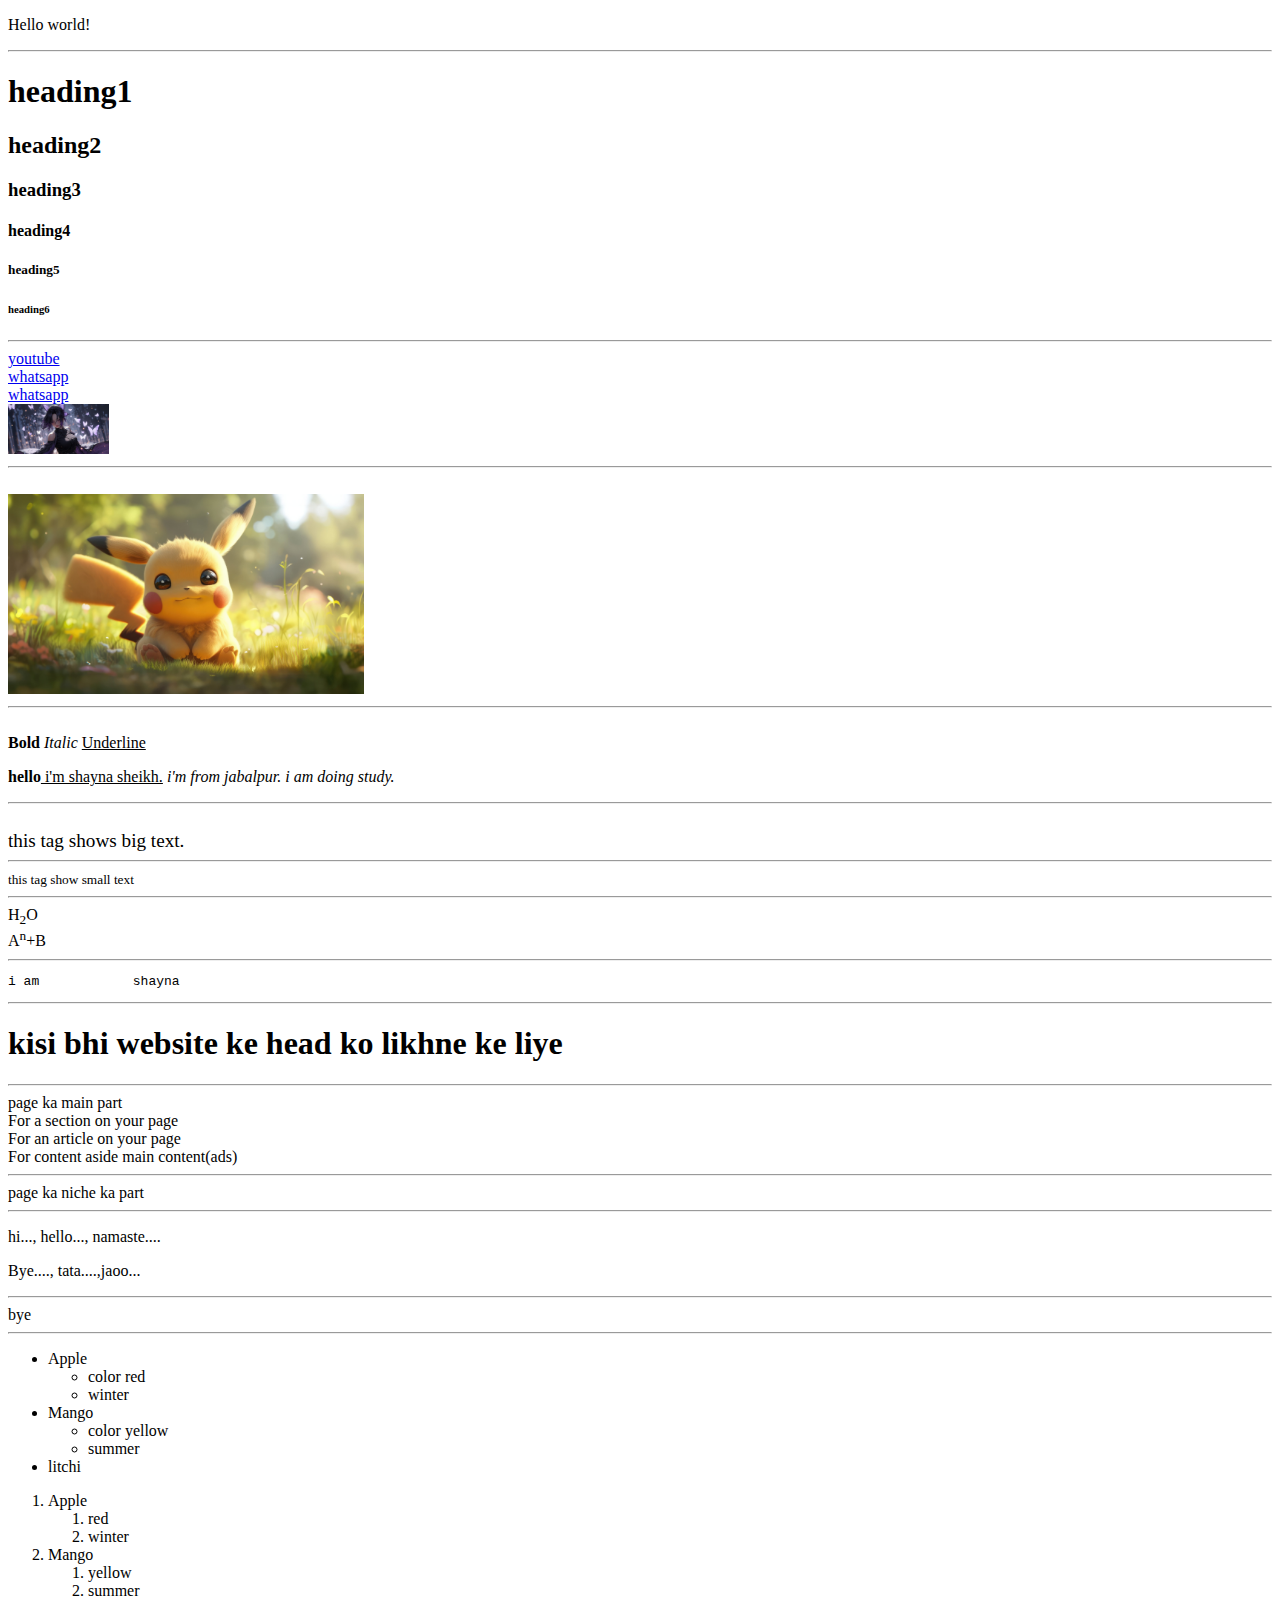
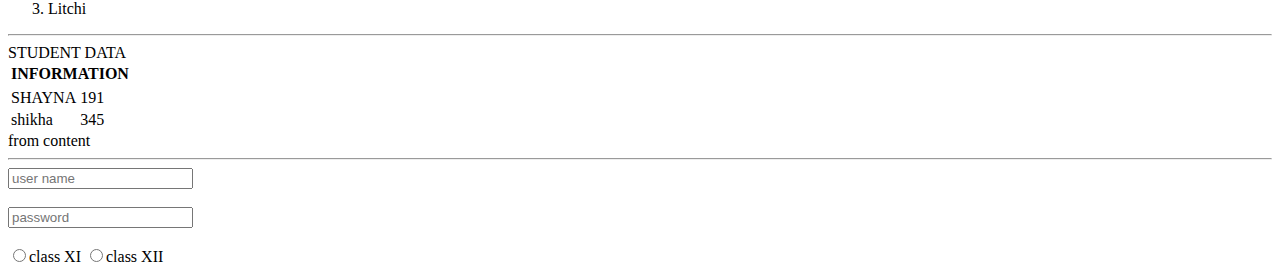
<file: HTML Code/html tutorial/index.html>
<!DOCTYPE html>
<html lang="en">
<head>
    <meta charset="UTF-8">
    <meta name="viewport" content="width=device-width, initial-scale=1.0">
    <title>My First page</title>
</head>
<body>
    <!--h1,h2... for impotance-->
<p> Hello world!</p>
<hr>
<h1>heading1</h1>
<h2>heading2</h2>
<h3>heading3</h3>
<h4>heading4</h4>
<h5>heading5</h5>
<h6>heading6</h6>
<hr>

<!--Anchor Tag = used to add links to your page-->
<a href="https://www.youtube.com/">youtube</a>

<!--<br>= for next line or break-->
<br> <a href="https://web.whatsapp.com/">whatsapp</a>

<br> <a href="https://web.whatsapp.com/" target="_main">whatsapp</a><!--target="_main" for open line on new tab-->
<br> <a href="https://www.youtube.com" target="_main"><img src="13402381-b7afcc36-5190-4199-aedf-881c97573e53 copy.jpg" alt="youtube"
    height="50"
    /></a><!--for image clickable-->

<hr>

<!---->
<br> <img 
src="wallpaper.jpg" alt="nootbook"; height="200"/>
<hr>

<br>
<!--Bold, Italic,Underline used to highlight text in your page-->
<b>Bold</b>
<i>Italic</i>
<u>Underline</u>

<br>

<p><b>hello</b><u> i'm shayna sheikh.</u> <i>i'm from jabalpur. i am doing study.</i></p>
<hr>
<br>
<big>this tag shows big text.</big>
<!--<hr> used to display a horizontal ruler, used to separate content or for divide different diffrenet section(scale)-->
<hr>
<small>this tag show small text</small>
<hr>


H<sub>2</sub>O <!--to used write formula like chemical formula-->
<br>A<sup>n</sup>+B<!--to used write formula like mathametic formula-->
<hr>

<!--<pre> to write space on tex-->
    <pre>i am            shayna</pre>
<hr>

<header><h1> kisi bhi website ke head ko likhne ke liye</h1></header>
<hr>

<main>page ka main part</main>
<!--Inside Main Tag-->
<section>For a section on your page</section>
<article>For an article on your page</article>
<aside>For content aside main content(ads)</aside>
<hr>
<footer>page ka niche ka part</footer>
<hr>
<!--Div is a container used for other HTML element..........Block element(takes full width)jitni line likhi hai wo puri line space occupied karega-->
<div><p>hi..., hello..., namaste....</p>
</div>

<div><p>Bye...., tata....,jaoo...</p>
</div>
<hr>
<!--Span tag - span is also a container used for other HTML element.................Inline Element(takes width as per size)jitna likha utna hi space legaa -->
<span>bye</span>
<hr>

<!--Lists are used to represent real life list data-->
<!--1.unodered  (show points in bolit points)-->
<ul>
    <li>Apple</li>
    <ul>
        <li>color red</li>
        <li>winter</li>
    </ul>
    <li>Mango</li>
    <ul>
        <li>color yellow</li>
        <li>summer</li>
    </ul>
    <li>litchi</li>
</ul>


<!--2. ordered (show points in number form)-->
<ol>
    <li>Apple</li>
    <ol>
        <li>red</li>
        <li>winter</li>
    </ol>
    <li>Mango</li>
    <ol>
        <li>yellow</li>
        <li>summer</li>
    </ol>
    <li>Litchi</li>
</ol>
<hr>

<!---Tables are used to represent real life table data-->

<!--1. <tr> used to display table row-->
<!--2. <td> used to display table data-->
<!--3. <th> used to display table header-->
 
 <caption>STUDENT DATA</caption>
 
    <table>
        <thead>
 <tr>
    <th colspan="2">
    INFORMATION
 </th>
    
 </tr> 
  </thead> 
  </table>

<tbody>
 <table>
    <thead>
 <tr>
    <td>SHAYNA</td>
    <td>191</td>
 </tr>
 <tr>
    <td>shikha</td>
    <td>345</td>
 </tr>
    </thead>
  </table>
</tbody>

  <!--<th colspan colounm ke bich mai ek naam likhna ho.-->

  <!--Forms are used to collect data from the user.eg.sign up/login/help requests/contact me-->
  <form>
    from content
  </form>
  <hr>

  <!--Action in Form= Action attribute is used to define what action needs to be performed when a form is submitted-->

  <form action="/action.php">
    <input type="text" placeholder="user name">
    <br>
    <br>
    <input type="password" placeholder="password">

  </form>

  <!--Label-->
  <br>

  <label for="101">
    <input type="radio" value="class XI" name="class" id="1011">class XI
 </label>

  </label for="id2">
    <input type="radio" value="class XII" name="class XI" id="id2">class XII
  </label>




 
  


    
</body>
</html>
</file>
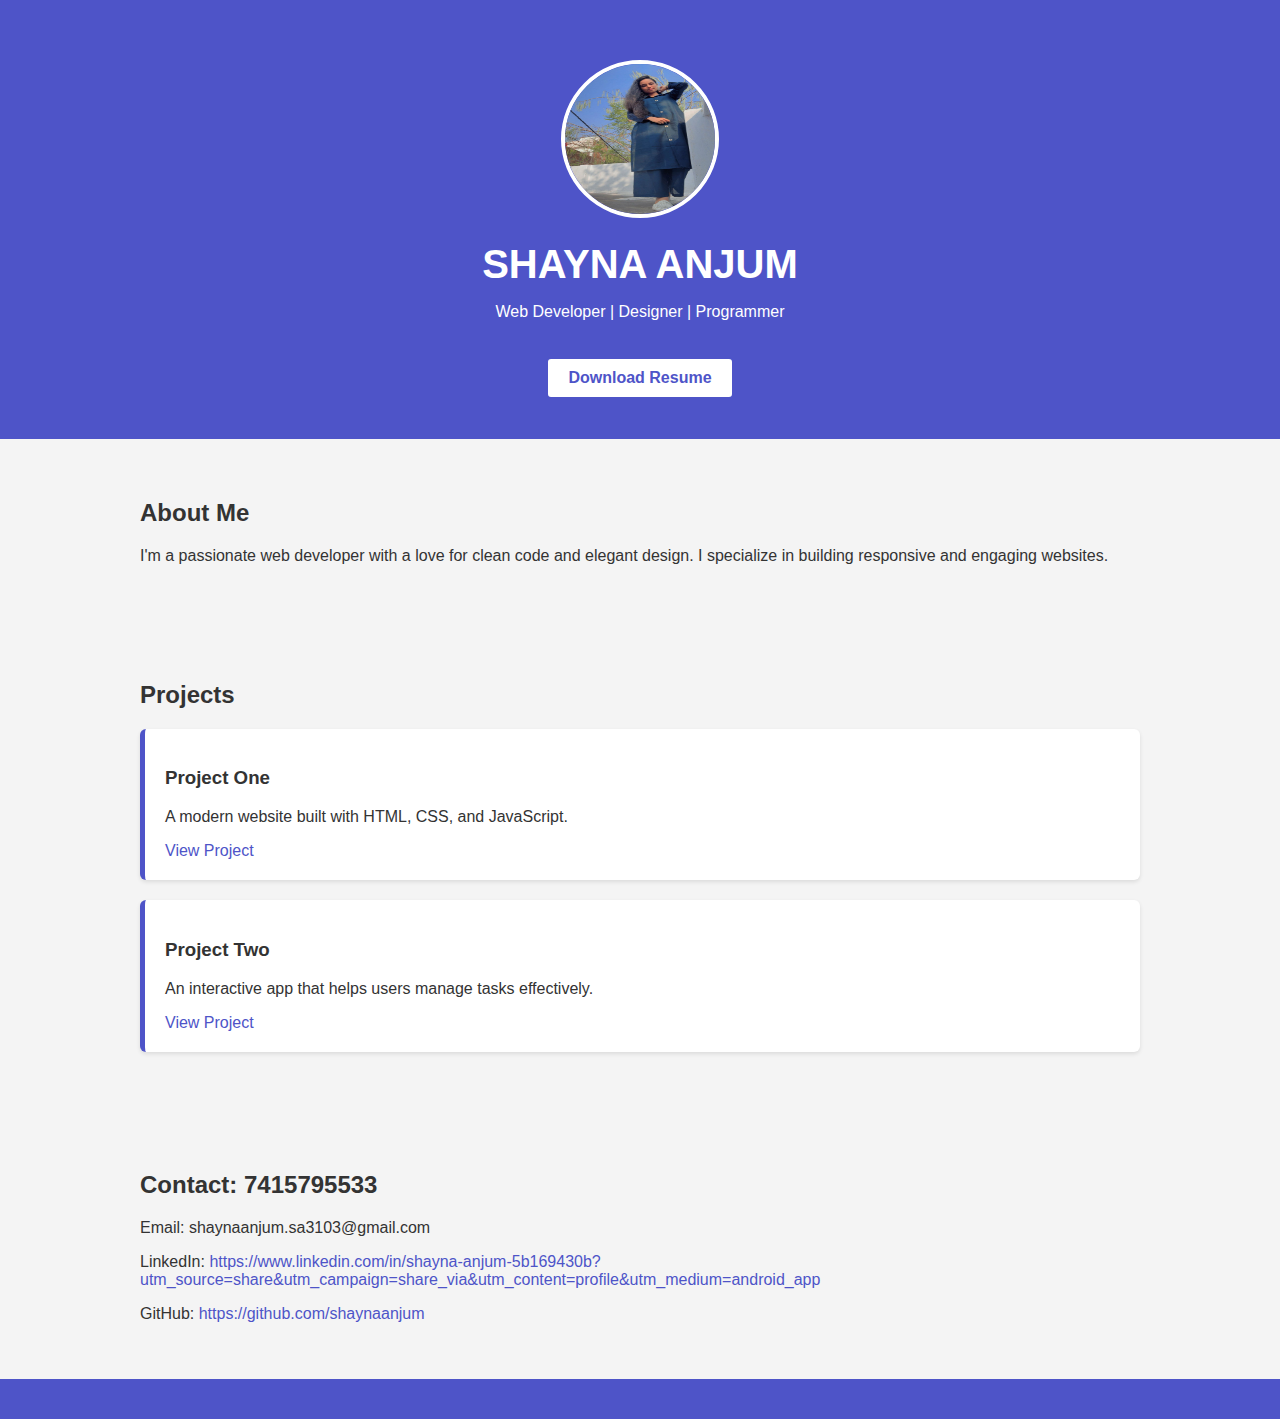
<file: HTML Code/portfolio.chat/index.html>
<!DOCTYPE html>
<html lang="en">
<head>
  <meta charset="UTF-8" />
  <meta name="Shayna Anjum" content="width=device-width, initial-scale=1.0" />
  <title>My Portfolio</title>
  <style>
    body {
      font-family: 'Segoe UI', Tahoma, Geneva, Verdana, sans-serif;
      margin: 0;
      background: #f4f4f4;
      color: #333;
      animation: fadeIn 1s ease-in;
    }

    @keyframes fadeIn {
      from { opacity: 0; }
      to { opacity: 1; }
    }

    header {
      background: #4e54c8;
      color: white;
      padding: 40px 20px;
      text-align: center;
    }

    header img {
      width: 150px;
      height: 150px;
      border-radius: 50%;
      border: 4px solid white;
      margin-top: 20px;
    }

    header h1 {
      margin: 20px 0 10px;
      font-size: 2.5em;
    }

    section {
      padding: 40px 20px;
      max-width: 1000px;
      margin: auto;
    }

    .project {
      background: white;
      padding: 20px;
      margin-bottom: 20px;
      border-left: 5px solid #4e54c8;
      border-radius: 6px;
      box-shadow: 0 2px 4px rgba(0,0,0,0.1);
      transition: transform 0.3s;
    }

    .project:hover {
      transform: translateY(-5px);
    }

    footer {
      text-align: center;
      padding: 20px;
      background: #4e54c8;
      color: white;
    }

    a {
      color: #4e54c8;
      text-decoration: none;
    }

    .resume-btn {
      display: inline-block;
      margin-top: 20px;
      padding: 10px 20px;
      background: white;
      color: #4e54c8;
      border: 2px solid #4e54c8;
      border-radius: 5px;
      text-decoration: none;
      font-weight: bold;
      transition: background 0.3s, color 0.3s;
    }

    .resume-btn:hover {
      background: #4e54c8;
      color: white;
    }
  </style>
</head>
<body>
  <header>
    <img src="eid.jpg" alt="SHAYNA ANJUM" />
    <h1>SHAYNA ANJUM</h1>
    <p>Web Developer | Designer | Programmer</p>
    <a class="resume-btn" href="resume.pdf" download>Download Resume</a>
  </header>

  <section>
    <h2>About Me</h2>
    <p>
      I'm a passionate web developer with a love for clean code and elegant design. I specialize in building responsive and engaging websites.
    </p>
  </section>

  <section>
    <h2>Projects</h2>
    <div class="project">
      <h3>Project One</h3>
      <p>A modern website built with HTML, CSS, and JavaScript.</p>
      <a href="#">View Project</a>
    </div>
    <div class="project">
      <h3>Project Two</h3>
      <p>An interactive app that helps users manage tasks effectively.</p>
      <a href="#">View Project</a>
    </div>
  </section>

  <section>
   <h2>Contact: 7415795533</h2>
    <p>Email: shaynaanjum.sa3103@gmail.com</p>
    <p>LinkedIn: <a href="#">https://www.linkedin.com/in/shayna-anjum-5b169430b?utm_source=share&utm_campaign=share_via&utm_content=profile&utm_medium=android_app</a></p>
    <p>GitHub: <a href="#">https://github.com/shaynaanjum</a></p>  
</section>

  <footer>
  </footer>
</body>
</html>
</file>
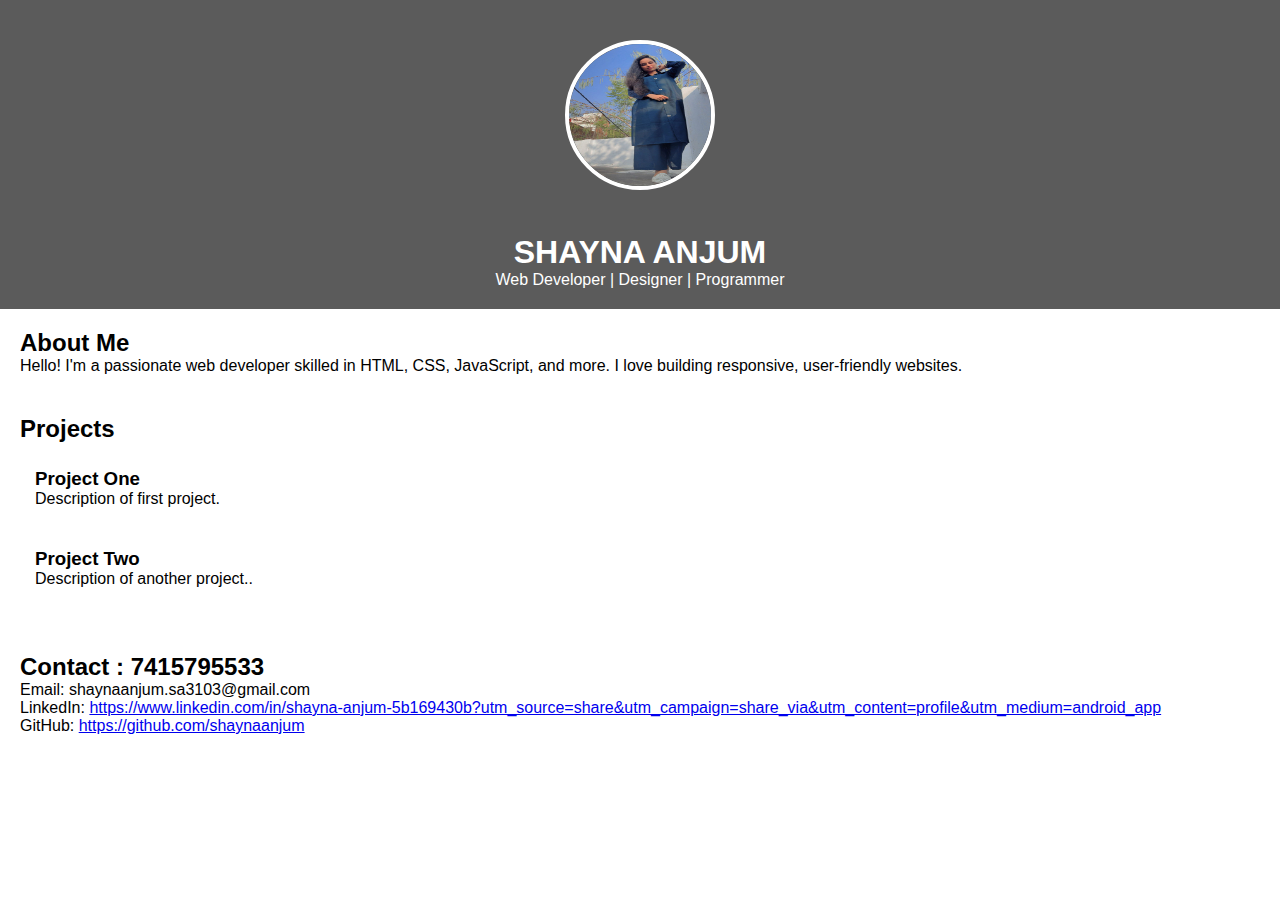
<file: HTML Code/portfolio1.chat/index.html>
<!DOCTYPE html>
<html lang="en">
<head>
  <meta charset="UTF-8" />
  <meta name="viewport" content="width=device-width, initial-scale=1.0"/>
  <title>My Portfolio</title>
  <link rel="stylesheet" href="./styles/Global.css">
  <style>
    

    header img {
      width: 150px;
      height: 150px;
      border-radius: 50%;
      border: 4px solid white;
      margin-top: 20px;
    }
    header {
      background: rgb(91, 91, 91);
      color: white;
      padding: 20px 0;
      text-align: center;
    }
    section {
      padding: 20px;
    }
    .project {
      background: white;
      margin: 10px 0;
      padding: 15px;
      border-radius: 5px;
    }
    footer {
      text-align: center;
      background: grey;
      color: white;
      padding: 10px;
      margin-top: 20px;
    }
  </style>
</head>
<body>

    <header>
        <img src="eid.jpg" alt="SHAYNA ANJUM" />
      </header>

  <header>
    <h1>SHAYNA ANJUM</h1>
    <p>Web Developer | Designer | Programmer</p>
  </header>

  <section>
    <h2>About Me</h2>
    <p>Hello! I'm a passionate web developer skilled in HTML, CSS, JavaScript, and more. I love building responsive, user-friendly websites.</p>
  </section>

  <section>
    <h2>Projects</h2>
    <div class="project">
      <h3>Project One</h3>
      <p>Description of first project.</p>
    </div>
    <div class="project">
      <h3>Project Two</h3>
      <p>Description of another project..</p>
    </div>
  </section>

  <section>
    <h2>Contact : 7415795533</h2>
    <p>Email: shaynaanjum.sa3103@gmail.com</p>
    <p>LinkedIn: <a href="#" target="_blank">https://www.linkedin.com/in/shayna-anjum-5b169430b?utm_source=share&utm_campaign=share_via&utm_content=profile&utm_medium=android_app</a></p>
    <p>GitHub:  <a href="#" target="_blank">https://github.com/shaynaanjum</a></p>  
</section>

</body>
</html>
</file>
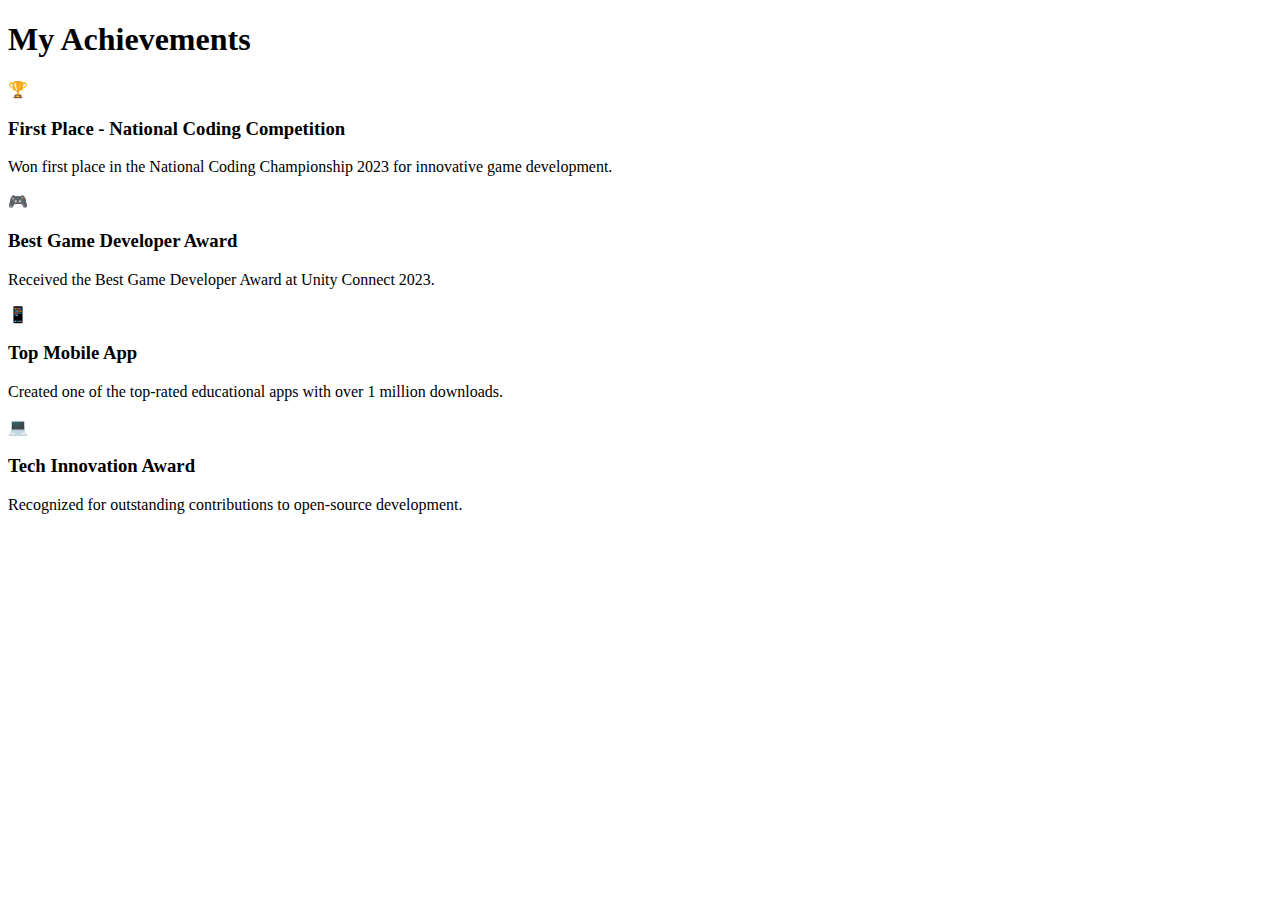
<file: HTML Code/project/index.html>
<!DOCTYPE html>
<html lang="en">
<head>
  <meta charset="UTF-8">
  <meta name="viewport" content="width=device-width, initial-scale=1.0">
  <title>My Achievements</title>
</head>
<body>

  <h1>My Achievements</h1>
  <div class="container">
    <div class="card">
      <div class="emoji">🏆</div>
      <h3>First Place - National Coding Competition</h3>
      <p>Won first place in the National Coding Championship 2023 for innovative game development.</p>
    </div>
    <div class="card">
      <div class="emoji">🎮</div>
      <h3>Best Game Developer Award</h3>
      <p>Received the Best Game Developer Award at Unity Connect 2023.</p>
    </div>
    <div class="card">
      <div class="emoji">📱</div>
      <h3>Top Mobile App</h3>
      <p>Created one of the top-rated educational apps with over 1 million downloads.</p>
    </div>
    <div class="card">
      <div class="emoji">💻</div>
      <h3>Tech Innovation Award</h3>
      <p>Recognized for outstanding contributions to open-source development.</p>
    </div>
  </div>

</body>
</html>
</file>
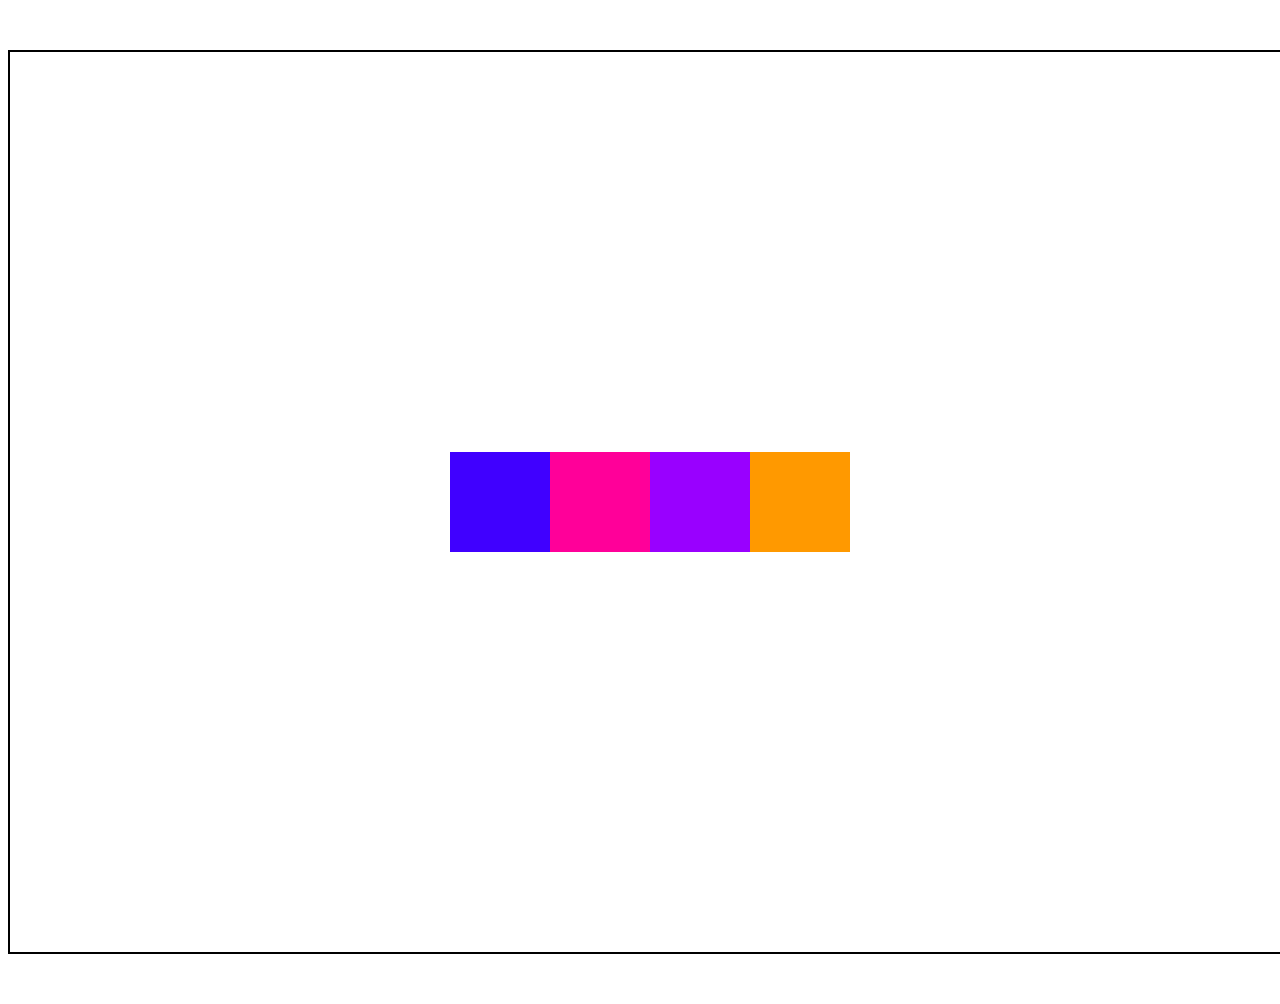
<file: html project/box/index.html>
<!DOCTYPE html>
<html lang="en">
<head>
    <meta charset="UTF-8">
    <meta name="viewport" content="width=, initial-scale=1.0">
    <title>Document</title>
    <link rel="stylesheet" href="style.css">
</head>
<body>
    <div id="parent">
        <div id="one"></div>
        <div id="two"></div>
        <div id="three"></div>
        <div id="four"></div>
    </div>
</body>
</html>
</file>
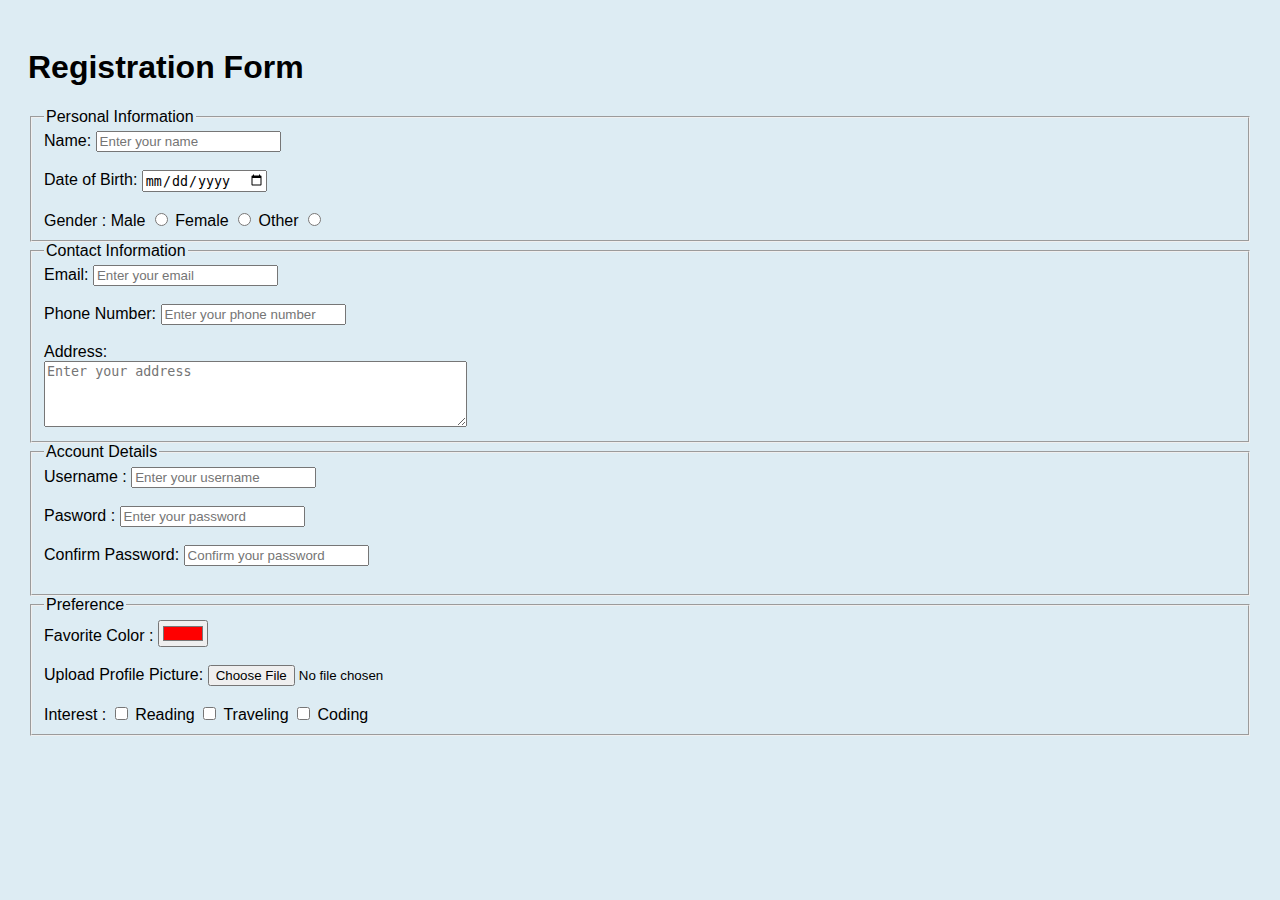
<file: html project/form/index.html>
<!DOCTYPE html>
<html lang="en">
<head>
    <meta charset="UTF-8">
    <meta name="viewport" content="width=m, initial-scale=1.0">
    <title>Document</title>
    <h1>Registration Form</h1>
</head>
<body style="background-color: #ddecf3; font-family: Arial, sans-serif; padding: 20px;">
     <fieldset>
        <legend>Personal Information</legend>
        <label> Name:</label>
         <input id="text" placeholder="Enter your name">
        <br><br>
        <label>Date of Birth:</label>
        <input id="Date" type="date">
        <br><br>
        <label>Gender :</label>
        <label>Male</label>
        <input id="Gender " type="radio" name="hello">
        <label>Female</label>
        <input id="Gender" type="radio" name="hello">
        <label>Other</label>
        <input id="Gender" type="radio" name="hello">
     </fieldset>
     <fieldset>
        <legend>Contact Information</legend>
        <label>Email:</label>
        <input id="email" type="email" placeholder="Enter your email">
        <br><br>
        <label>Phone Number:</label>
        <input id="phone" type="tel" placeholder="Enter your phone number">
        <br><br>
        <label>Address:</label>
        <br>
        <textarea id="address" rows="4" cols="50" placeholder="Enter your address"></textarea>
     </fieldset>
     <fieldset>
        <legend>Account Details</legend>
        <label>Username :</label>
        <input id="username" type="text" placeholder="Enter your username">
        <br><br>
        <label>Pasword :</label>
        <input id="password" type="password" placeholder="Enter your password">
        <br><br>
        <label>Confirm Password:</label>
        <input id="confirm-password" type="password" placeholder="Confirm your password">
       <br><br>
     </fieldset>
     <fieldset>
        <legend>Preference</legend>
        <label>Favorite Color :</label>
        <input type="color" id="color-picker" value="#ff0000">
        <br><br>
        <label>Upload Profile Picture:</label>
        <input id="profile-picture" type="file" accept="image/*">
        <br><br>
        <label>Interest :</label>
        <input id="interest1" type="checkbox" name="interest" value="coding">
        <label for="interest1">Reading</label>
        <input id="interest2" type="checkbox" name="interest" value="traveling">
        <label for="interest2">Traveling</label>
        <input id="interest3" type="checkbox" name="interest" value="sports">
        <label for="interest3">Coding</label>
     </fieldset>
</body>
</html>
</file>
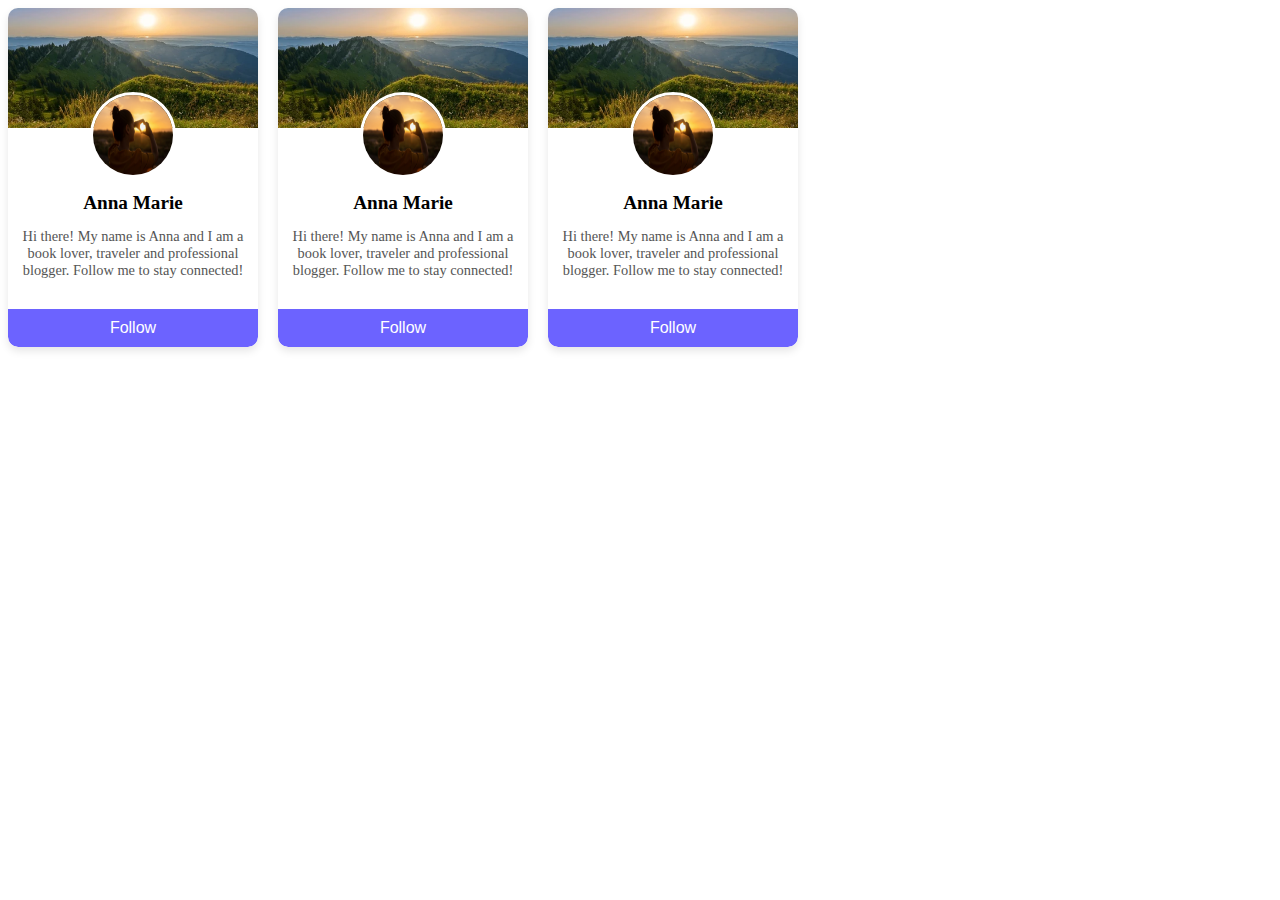
<file: html project/profile/index.html>
<!DOCTYPE html>
<html lang="en">
<head>
  <meta charset="UTF-8">
  <meta name="viewport" content="width=device-width, initial-scale=1.0">
  <title>Profile Cards</title>
  <link rel="stylesheet" href="style.css">
  
</head>
<body>
  <div class="container">
    <div class="card">
      <img src="panoramic-mountain-landscape-sunset-on-260nw-2504947513.webp" class="header" alt="Header image">
      <img src="pexels-hazardos-1535244.jpg" class="avatar" alt="Avatar">
      <h3>Anna Marie</h3>
      <p>Hi there! My name is Anna and I am a book lover, traveler and professional blogger. Follow me to stay connected!</p>
      <button>Follow</button>
    </div>

    <div class="card">
      <img src="panoramic-mountain-landscape-sunset-on-260nw-2504947513.webp" class="header" alt="Header image">
      <img src="pexels-hazardos-1535244.jpg" class="avatar" alt="Avatar">
      <h3>Anna Marie</h3>
      <p>Hi there! My name is Anna and I am a book lover, traveler and professional blogger. Follow me to stay connected!</p>
      <button>Follow</button>
    </div>

    <div class="card">
      <img src="panoramic-mountain-landscape-sunset-on-260nw-2504947513.webp" class="header" alt="Header image">
      <img src="pexels-hazardos-1535244.jpg" class="avatar" alt="Avatar">
      <h3>Anna Marie</h3>
      <p>Hi there! My name is Anna and I am a book lover, traveler and professional blogger. Follow me to stay connected!</p>
      <button>Follow</button>
    </div>
  </div>
</body>
</html>
</file>
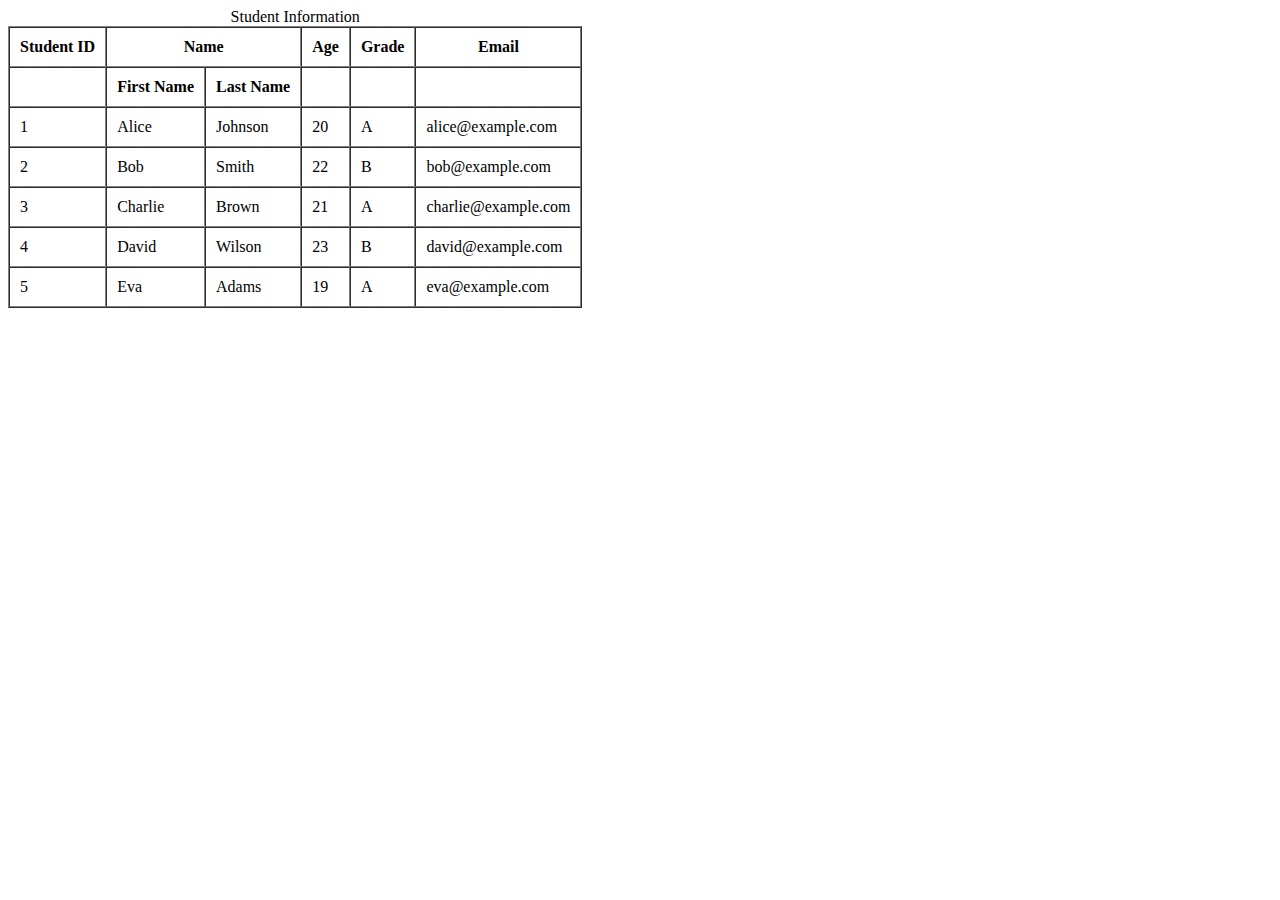
<file: html project/table/index.html>
<!DOCTYPE html>
<html lang="en">
<head>
    <meta charset="UTF-8">
    <meta name="viewport" content="width=device-width, initial-scale=1.0">
    <title>Document</title>
<head>
    <title>Student Information</title>
    <!-- <style>
        table {
            width: 100%;
            border-collapse: collapse;
        }

        th, td {
            border: 1px solid black;
            padding: 8px;
            text-align: center;
        }

        th {
            background-color: #f2f2f2;
        }

        caption {
            font-weight: bold;
            font-size: 1.2em;
            margin: 10px 0;
        }
    </style> -->
</head>
<body>

    <table cellpadding="10" cellspacing="0" border="1">
        <caption>Student Information</caption>
        <thead>
            <tr>
                <th>Student ID</th>
                <th colspan="2"> Name</th>
                <th>Age</th>
                <th>Grade</th>
                <th>Email</th>
            </tr>
        </thead>
        <tr>
            <th></th>
            <th>First Name</th>
            <th>Last Name</th>
            <th></th>
            <th></th>
            <th></th>
        </tr>
        <tbody>
            <tr>
                <td>1</td>
                <td>Alice</td>
                <td>Johnson</td>
                <td>20</td>
                <td>A</td>
                <td>alice@example.com</td>
            </tr>
            <tr>
                <td>2</td>
                <td>Bob</td>
                <td>Smith</td>
                <td>22</td>
                <td>B</td>
                <td>bob@example.com</td>
            </tr>
            <tr>
                <td>3</td>
                <td>Charlie</td>
                <td>Brown</td>
                <td>21</td>
                <td>A</td>
                <td>charlie@example.com</td>
            </tr>
            <tr>
                <td>4</td>
                <td>David</td>
                <td>Wilson</td>
                <td>23</td>
                <td>B</td>
                <td>david@example.com</td>
            </tr>
            <tr>
                <td>5</td>
                <td>Eva</td>
                <td>Adams</td>
                <td>19</td>
                <td>A</td>
                <td>eva@example.com</td>
            </tr>
        </tbody>
    </table>

</body>
</html>
</file>
<file: HTML Code/portfolio1.chat/styles/Global.css>
*{
    padding: 0;
    margin: 0;
    box-sizing: border-box;
}body {
    font-family: Arial, sans-serif;
    margin: 0;
    padding: 0;
    background: white;
  }
</file>
<file: html project/box/style.css>
#parent{
    width: 100vw; 
    border: 2px solid black;
    height: 100vh;
    margin: 50px auto;
    display: flex;
    flex-direction: column;
    flex-direction: row;
    flex-wrap: wrap;
    align-items: center;
    flex-direction: row;
    justify-content: center;
    
}
#one{
    width: 100px;
    height: 100px;
    background-color: rgb(64, 0, 255);
}
#two{
    width: 100px;
    height: 100px;
    background-color: rgb(255, 0, 153);
}
#three{
    width: 100px;
    height: 100px;
    background-color: rgb(153, 0, 255);
}
#four{
    width: 100px;
    height: 100px;
    background-color: rgb(255, 153, 0);
}
</file>
<file: html project/profile/style.css>
<style>
    body {
      margin: 10;
      font-family: Arial, sans-serif;
      background-color: #f0f2f5;
      display: flex;
      justify-content: center;
      align-items: center;
      height: 100vh;
    }

    .container {
      display: flex;
      gap: 20px;
    }

    .card {
      background: white;
      width: 250px;
      border-radius: 10px;
      box-shadow: 0 4px 8px rgba(0,0,0,0.1);
      overflow: hidden;
      text-align: center;
    }

    .card img.header {
      width: 100%;
      height: 120px;
      object-fit: cover;
    }

    .card img.avatar {
      width: 80px;
      height: 80px;
      border-radius: 50%;
      margin-top: -40px;
      border: 3px solid white;
    }

    .card h3 {
      margin: 10px 0 5px;
      font-size: 1.2em;
    }

    .card p {
      padding: 0 10px 15px;
      font-size: 0.9em;
      color: #555;
    }

    .card button {
      background-color: #6c63ff;
      color: white;
      border: none;
      padding: 10px;
      width: 100%;
      font-size: 1em;
      border-bottom-left-radius: 10px;
      border-bottom-right-radius: 10px;
      cursor: pointer;
    }

    .card button:hover {
      background-color: #5a54d1;
    }
  </style>
</file>
